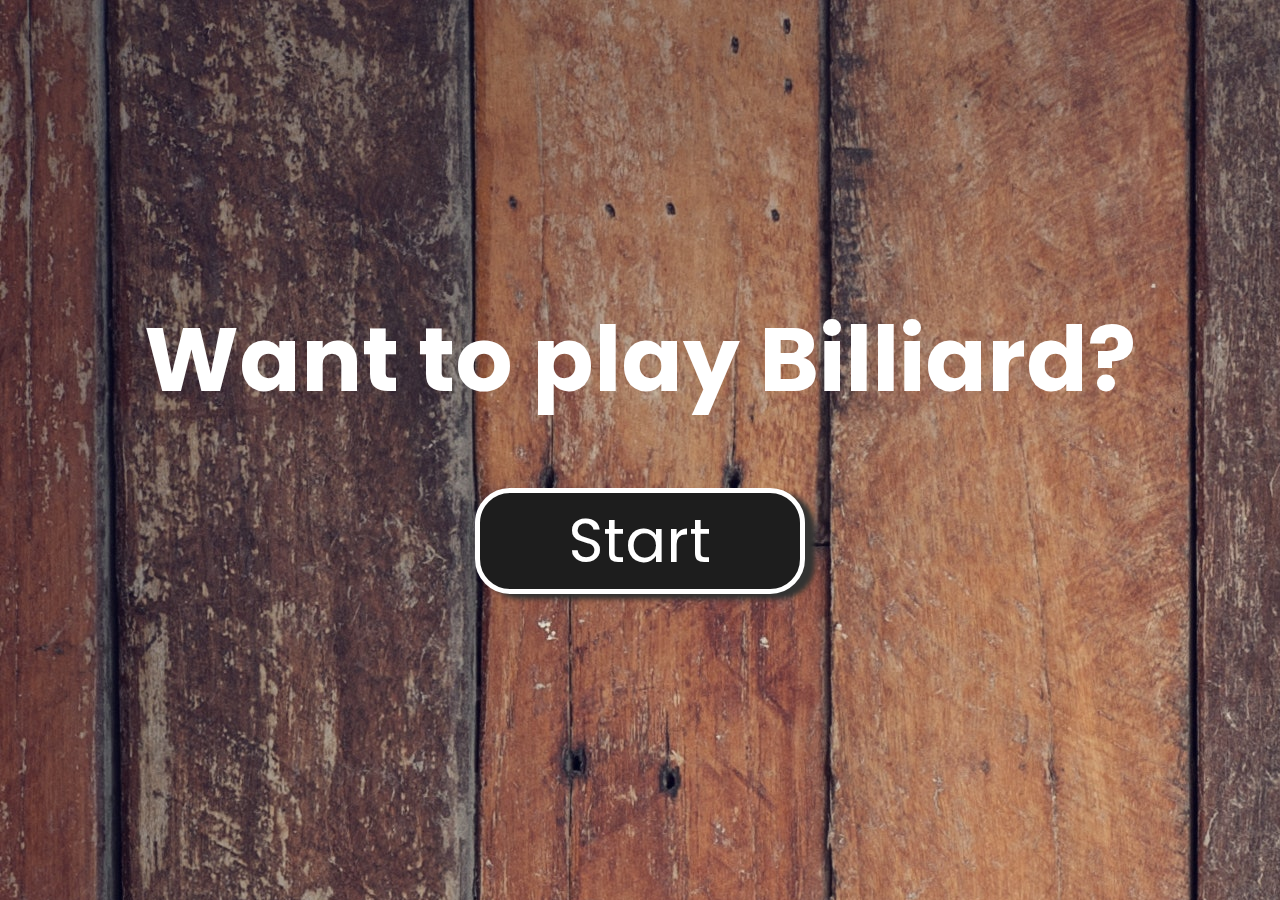
<file: index.html>
<!DOCTYPE html>
<html>
  <head>
    <link rel="stylesheet" type="text/css" href="styles.css" />
    <title>Billiard</title>
  </head>
  <!--<body background-image="/treeBackground.jpg" background-repeat="no-repeat" background-size="cover">-->
  <body>
    <div class="page_container">
      <h1>Want to play Billiard?</h1>
      <a class="gofram" href="/game.html">
        <div class="container_intro">Start</div>
      </a>
    </div>
  </body>
</html>
</file>
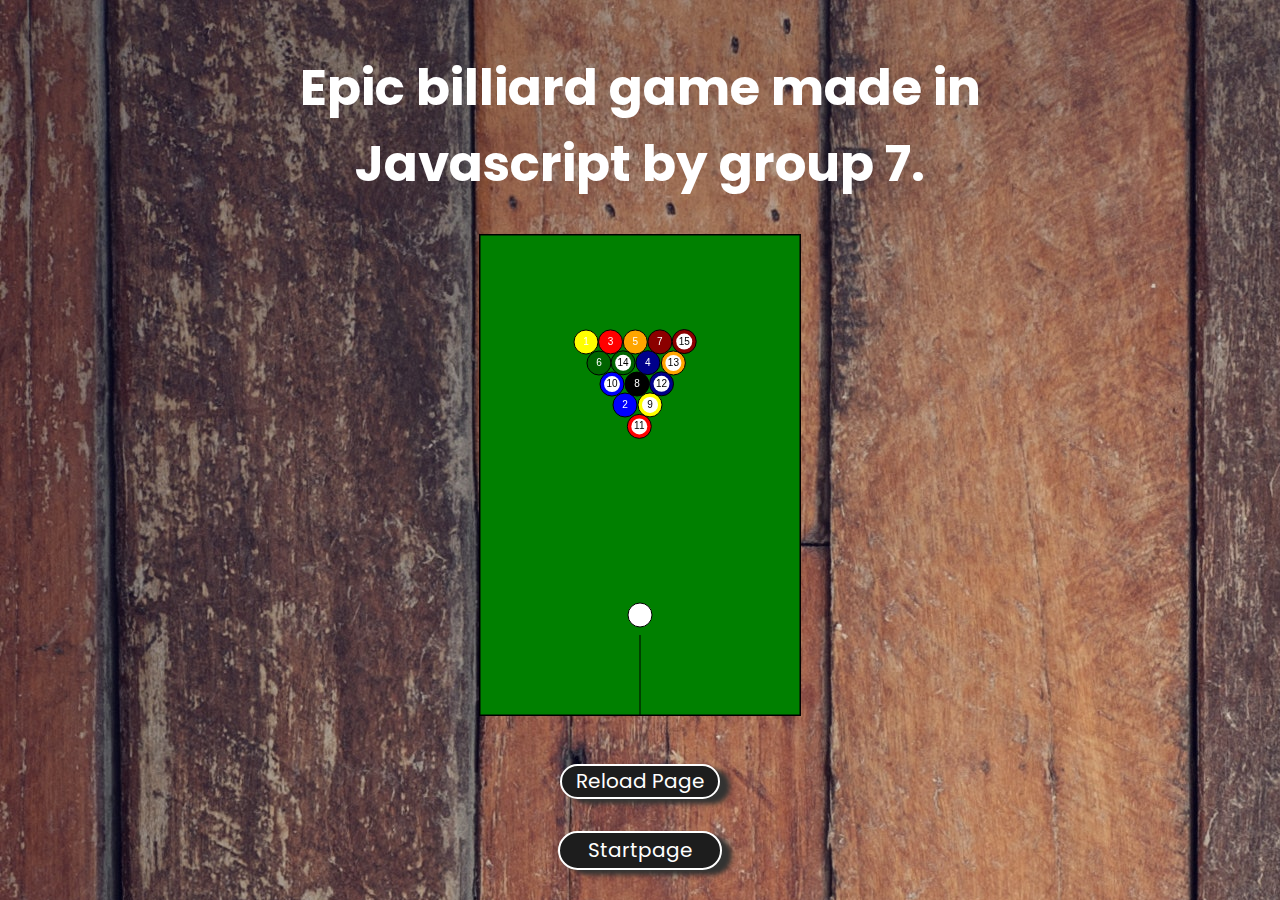
<file: game.html>
<!DOCTYPE html>
<html>
  <head>
    <style>
      #canvas {
        border: 1px solid black;
        display: block;
        margin: 0 auto;
        background: green;
        outline: none;
      }
    </style>

    <link rel="stylesheet" type="text/css" href="styles.css" />
    <title>Billiard</title>
  </head>
  <body>
    <div class="containerboard">
      <h2>Epic billiard game made in Javascript by group 7.</h2>
      <canvas id="canvas" tabindex="0" width="320" height="480"></canvas>
      <button class="reload" type="button" onClick="window.location.reload()">
        Reload Page
      </button>
      <a class="goback" href="/index.html">
        <div class="container_blabla">Startpage</div>
      </a>
    </div>
    <script src="Physics/script.js"></script>
  </body>
</html>
</file>
<file: styles.css>
@import url('https://fonts.googleapis.com/css2?family=Poppins:wght@500&display=swap');



.page_container{
    display: flex;
    justify-content: center;
    align-items: center;
    height: 90vh;
    flex-direction: column;
}

.gofram{
    color: white;
    text-decoration: none;
}

.gofram:visited{
    color: white;
}

.container_intro{
    border: 5px solid rgb(255, 255, 255);
    border-radius: 35px;
    box-shadow: 10px 5px 5px rgb(51, 51, 50);
    background-color: rgb(29, 29, 29);
    width: 20rem;
    height: 6rem;
    display: flex;
    justify-content: center;
    align-items: center;
    font-size: 60px;
    transition: 0.3s;
}

.container_intro:hover{
    cursor: pointer;
    font-size: 65px;
    width: 22rem;
    height: 7rem;
    border-radius: 40px;
    border: 5px solid rgb(29, 29, 29);
    color: black;
    background-color: white;
}

h1{
    color: white;
    font-family: 'Poppins';
    font-size: 90px;
}

body{
    background-size: cover;
    background-repeat: no-repeat;
    background-position: center center;
    background-attachment: fixed;
    background: url(/treeBackground.jpg);
    font-family: 'Poppins';
}

.containerboard{
    display:flex;
    align-items: center;

    height: 90vh;
    flex-direction: column;

}

h2{
    margin-bottom: 2rem;
    width: 50rem;
    font-size: 50px;
    color: white;
    display: inline-block;
    text-align: center;
}

.reload{
    border: 2px solid rgb(255, 255, 255);
    background-color: rgb(29, 29, 29);
    color: white;
    border-radius: 25px;
    width: 10rem;
    height: 2.2rem;
    font-size: 20px;
    font-family: 'Poppins';
    margin-top: 3rem;
    display: flex;
    justify-content: center;
    align-items: center;
    box-shadow: 10px 5px 5px rgb(51, 51, 50);
    transition: 0.2s;
    margin-bottom: 1rem;
}

.reload:hover{
    cursor: pointer;
    font-size: 25px;
    width: 12rem;
    height: 2.7rem;
    margin-top: 2.5rem;
    margin-bottom: 1rem;
    border-radius: 35px;
    background-color: white;
    color:rgb(29, 29, 29);
    border: 2px solid rgb(29, 29, 29);
}

.container_blabla{
    
    border: 2px solid rgb(255, 255, 255);
    background-color: rgb(29, 29, 29);
    color: white;
    border-radius: 25px;
    width: 10rem;
    height: 2.2rem;
    font-size: 20px;
    font-family: 'Poppins';
    margin-top: 1rem;
    display: flex;
    justify-content: center;
    align-items: center;
    box-shadow: 10px 5px 5px rgb(51, 51, 50);
    transition: 0.2s;
}

.container_blabla:hover{
    cursor: pointer;
    font-size: 25px;
    width: 12rem;
    height: 2.7rem;
    margin-top: 1rem;
    border-radius: 35px;
    background-color: white;
    color:rgb(29, 29, 29);
    border: 2px solid rgb(29, 29, 29);
}

.goback{
    text-decoration: none;
}
</file>
